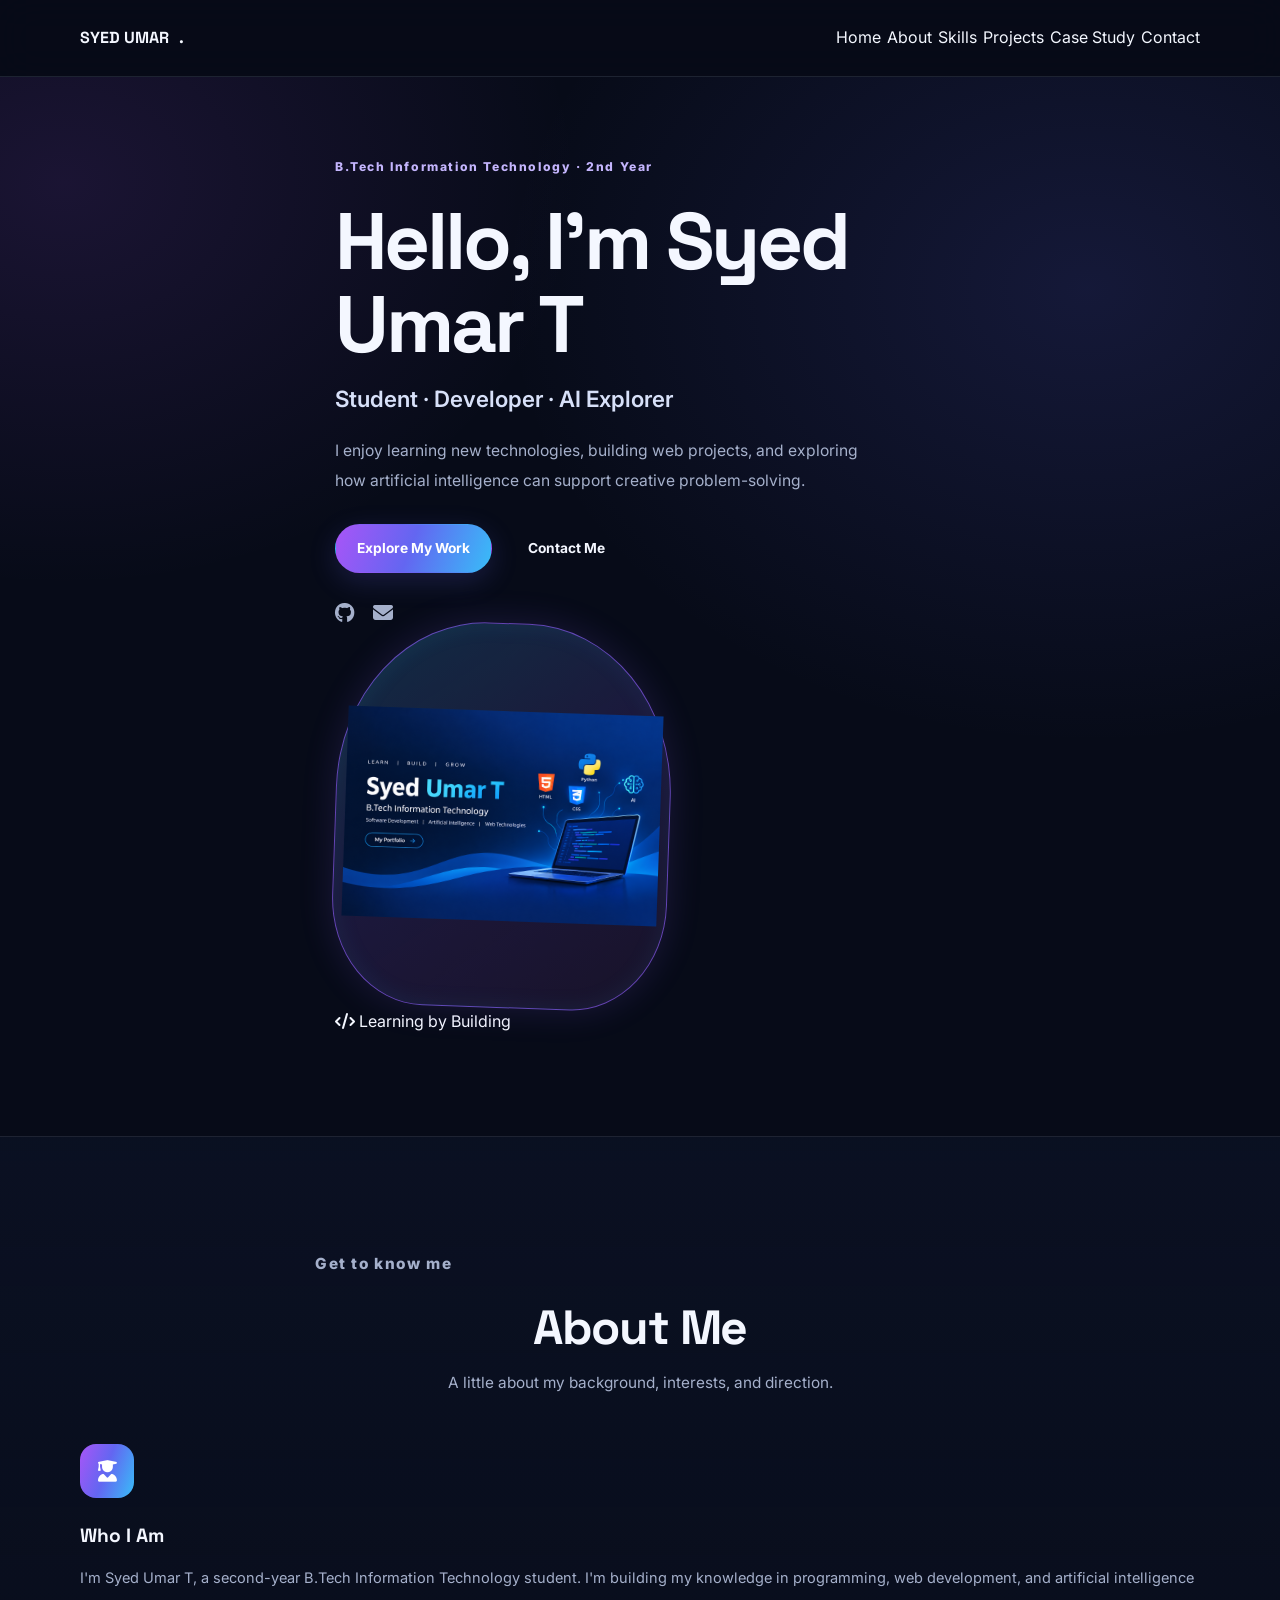
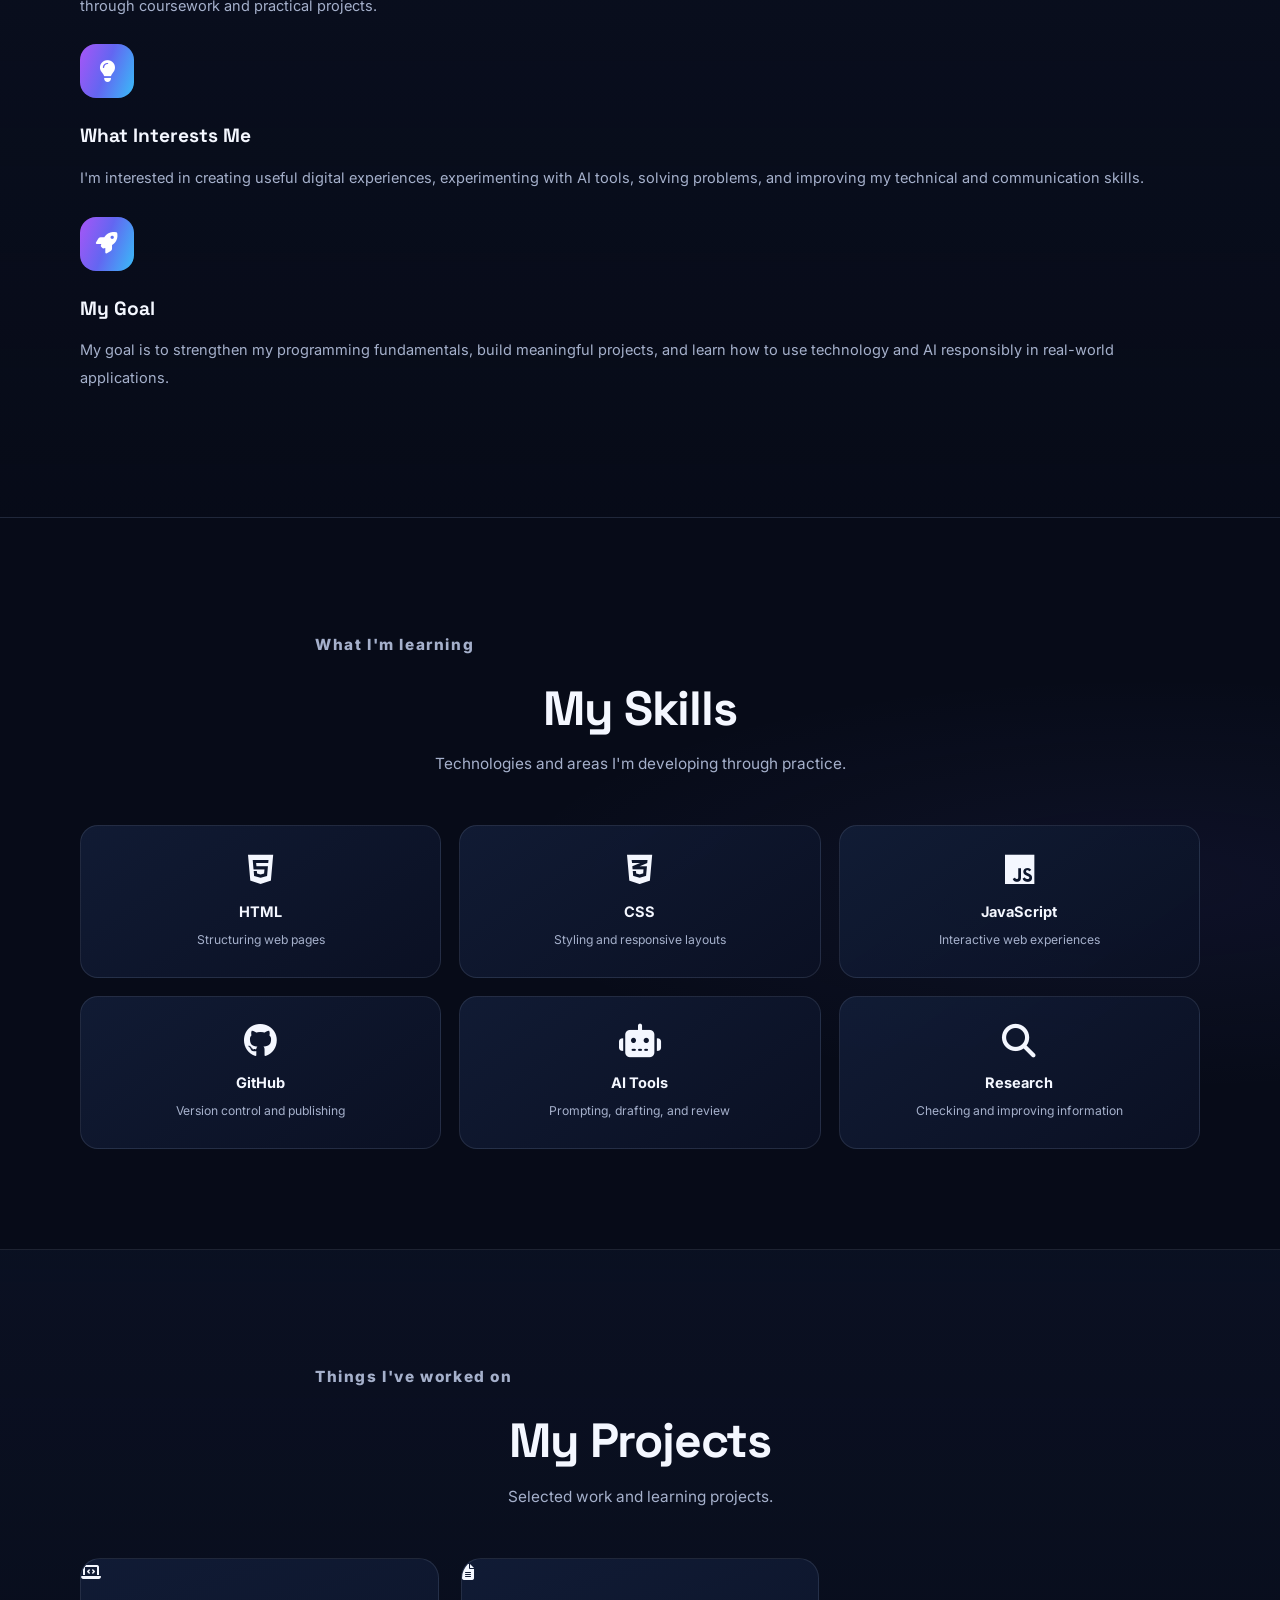
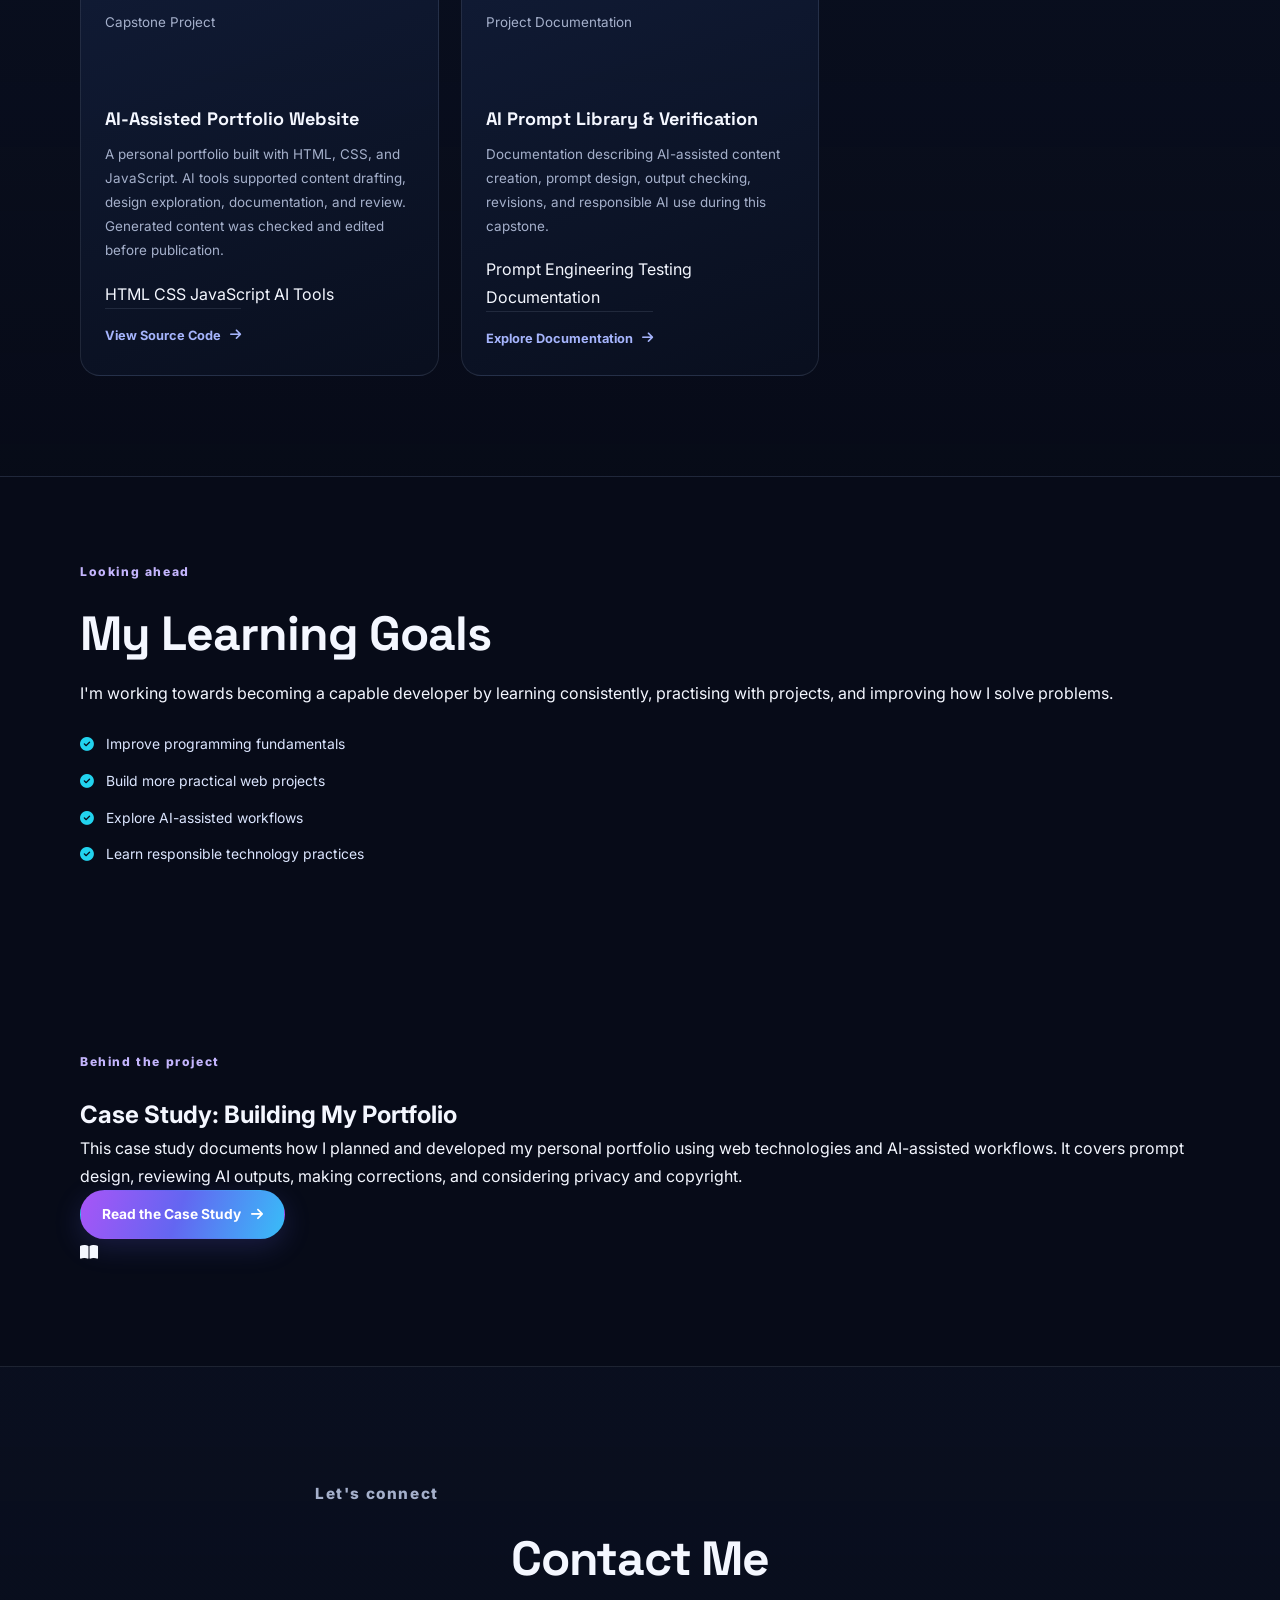
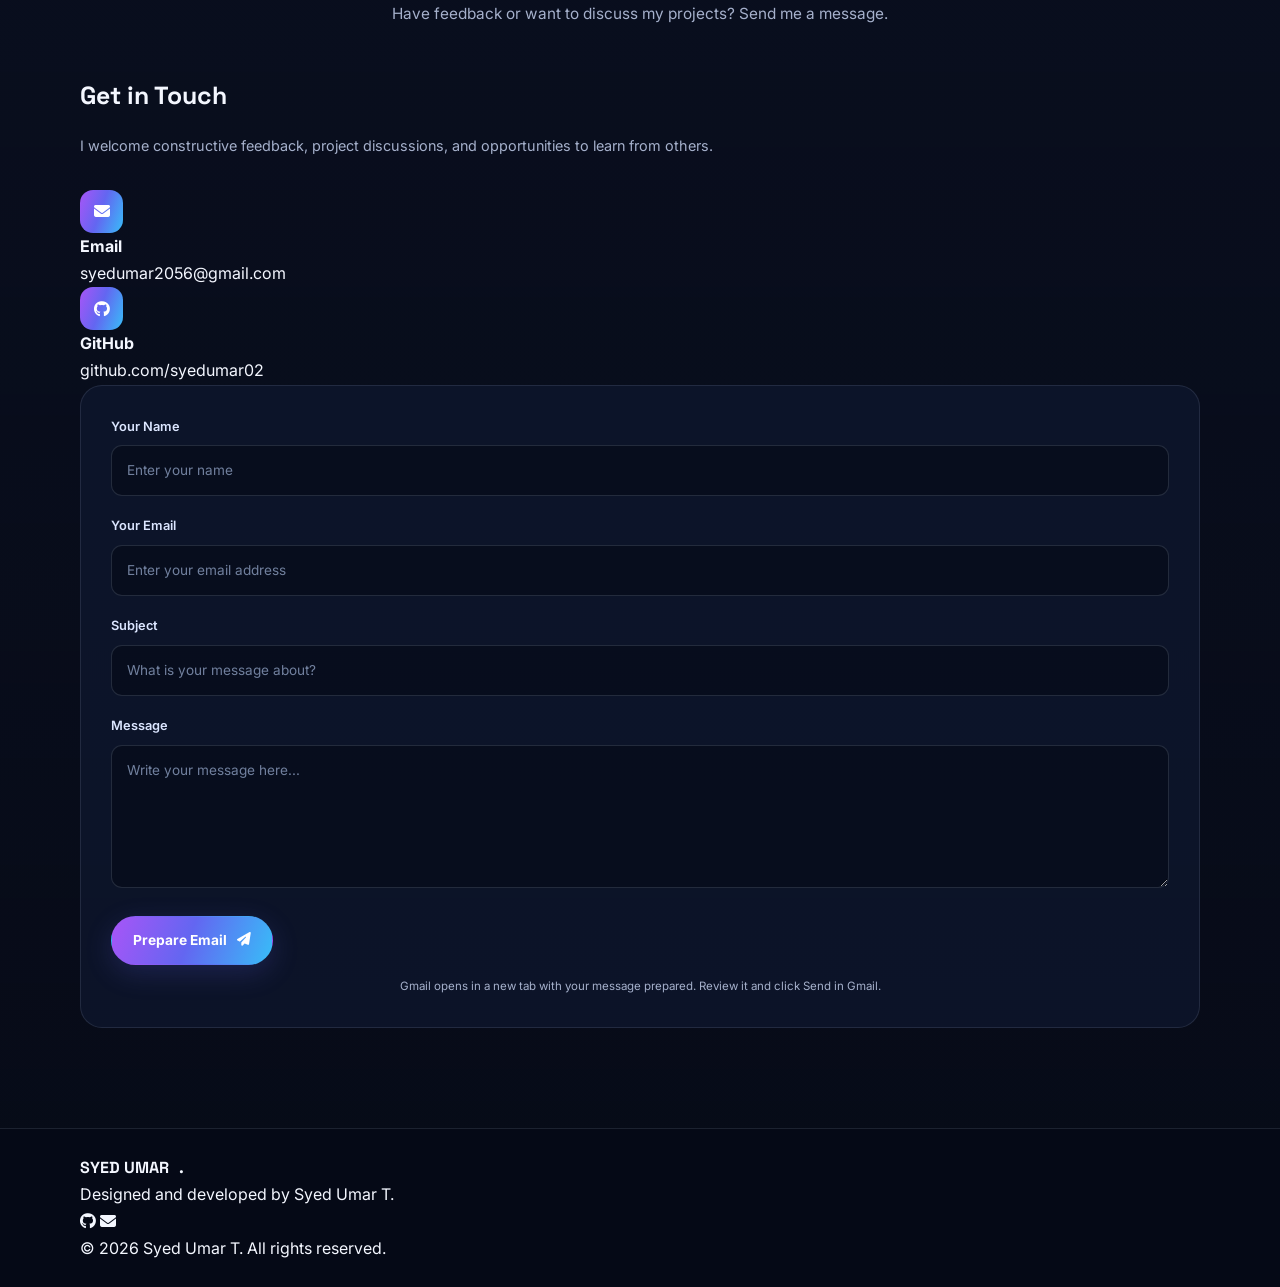
<file: index.html>
<!DOCTYPE html>
<html lang="en">
<head>
  <meta charset="UTF-8">
  <meta name="viewport" content="width=device-width, initial-scale=1.0">
  <meta name="description" content="Syed Umar T's personal portfolio featuring projects, skills, and AI-assisted web development.">
  <title>Syed Umar T | Portfolio</title>

  <link rel="stylesheet" href="css/style.css">
  <link rel="preconnect" href="https://fonts.googleapis.com">
  <link rel="preconnect" href="https://fonts.gstatic.com" crossorigin>
  <link href="https://fonts.googleapis.com/css2?family=Inter:wght@400;500;600;700;800&display=swap" rel="stylesheet">
  <link rel="stylesheet" href="https://cdnjs.cloudflare.com/ajax/libs/font-awesome/6.5.2/css/all.min.css">
</head>

<body>

  <!-- NAVIGATION -->
  <header class="header">
    <nav class="navbar container">
      <a href="#home" class="logo">SYED UMAR<span>.</span></a>

      <button class="menu-toggle" id="menu-toggle"
        aria-label="Open navigation menu" aria-expanded="false">
        <i class="fas fa-bars"></i>
      </button>

      <ul class="nav-links" id="nav-links">
        <li><a href="#home">Home</a></li>
        <li><a href="#about">About</a></li>
        <li><a href="#skills">Skills</a></li>
        <li><a href="#projects">Projects</a></li>
        <li><a href="#case-study">Case Study</a></li>
        <li><a href="#contact">Contact</a></li>
      </ul>
    </nav>
  </header>

  <main>

    <!-- HERO -->
    <section class="hero section" id="home">
      <div class="container hero-content">

        <div class="hero-text">
          <p class="eyebrow">B.Tech Information Technology · 2nd Year</p>

          <h1>Hello, I'm <span>Syed Umar T</span></h1>
          <h2>Student · Developer · AI Explorer</h2>

          <p class="hero-description">
            I enjoy learning new technologies, building web projects,
            and exploring how artificial intelligence can support
            creative problem-solving.
          </p>

          <div class="hero-buttons">
            <a href="#projects" class="btn btn-primary">Explore My Work</a>
            <a href="#contact" class="btn btn-secondary">Contact Me</a>
          </div>

          <div class="social-links">
            <a href="https://github.com/syedumar02"
              target="_blank" rel="noopener noreferrer"
              aria-label="GitHub profile">
              <i class="fab fa-github"></i>
            </a>

            <!-- Direct Gmail web link; no mailto -->
            <a href="https://mail.google.com/mail/?view=cm&fs=1&to=syedumar2056%40gmail.com"
              target="_blank" rel="noopener noreferrer"
              aria-label="Email Umar using Gmail">
              <i class="fas fa-envelope"></i>
            </a>
          </div>
        </div>

        <div class="hero-image">
          <div class="profile-frame">
            <img src="portfolio-banner.png"
              alt="Syed Umar T portfolio banner"
              class="profile-banner">
          </div>

          <div class="floating-badge">
            <i class="fas fa-code"></i>
            <span>Learning by Building</span>
          </div>
        </div>

      </div>
    </section>

    <!-- ABOUT -->
    <section class="section about-section" id="about">
      <div class="container">
        <div class="section-heading">
          <p class="eyebrow">Get to know me</p>
          <h2>About <span>Me</span></h2>
          <p>A little about my background, interests, and direction.</p>
        </div>

        <div class="about-content">

          <div class="about-card">
            <div class="card-icon"><i class="fas fa-user-graduate"></i></div>
            <h3>Who I Am</h3>
            <p>
              I'm Syed Umar T, a second-year B.Tech Information Technology
              student. I'm building my knowledge in programming, web
              development, and artificial intelligence through coursework
              and practical projects.
            </p>
          </div>

          <div class="about-card">
            <div class="card-icon"><i class="fas fa-lightbulb"></i></div>
            <h3>What Interests Me</h3>
            <p>
              I'm interested in creating useful digital experiences,
              experimenting with AI tools, solving problems, and improving
              my technical and communication skills.
            </p>
          </div>

          <div class="about-card">
            <div class="card-icon"><i class="fas fa-rocket"></i></div>
            <h3>My Goal</h3>
            <p>
              My goal is to strengthen my programming fundamentals, build
              meaningful projects, and learn how to use technology and AI
              responsibly in real-world applications.
            </p>
          </div>

        </div>
      </div>
    </section>

    <!-- SKILLS -->
    <section class="section skills-section" id="skills">
      <div class="container">
        <div class="section-heading">
          <p class="eyebrow">What I'm learning</p>
          <h2>My <span>Skills</span></h2>
          <p>Technologies and areas I'm developing through practice.</p>
        </div>

        <div class="skills-grid">
          <div class="skill-card">
            <i class="fab fa-html5"></i>
            <h3>HTML</h3>
            <p>Structuring web pages</p>
          </div>

          <div class="skill-card">
            <i class="fab fa-css3-alt"></i>
            <h3>CSS</h3>
            <p>Styling and responsive layouts</p>
          </div>

          <div class="skill-card">
            <i class="fab fa-js"></i>
            <h3>JavaScript</h3>
            <p>Interactive web experiences</p>
          </div>

          <div class="skill-card">
            <i class="fab fa-github"></i>
            <h3>GitHub</h3>
            <p>Version control and publishing</p>
          </div>

          <div class="skill-card">
            <i class="fas fa-robot"></i>
            <h3>AI Tools</h3>
            <p>Prompting, drafting, and review</p>
          </div>

          <div class="skill-card">
            <i class="fas fa-search"></i>
            <h3>Research</h3>
            <p>Checking and improving information</p>
          </div>
        </div>
      </div>
    </section>

    <!-- PROJECTS -->
    <section class="section projects-section" id="projects">
      <div class="container">
        <div class="section-heading">
          <p class="eyebrow">Things I've worked on</p>
          <h2>My <span>Projects</span></h2>
          <p>Selected work and learning projects.</p>
        </div>

        <div class="projects-grid">

          <article class="project-card">
            <div class="project-icon"><i class="fas fa-laptop-code"></i></div>

            <div class="project-content">
              <p class="project-label">Capstone Project</p>
              <h3>AI-Assisted Portfolio Website</h3>

              <p>
                A personal portfolio built with HTML, CSS, and JavaScript.
                AI tools supported content drafting, design exploration,
                documentation, and review. Generated content was checked
                and edited before publication.
              </p>

              <div class="project-tags">
                <span>HTML</span>
                <span>CSS</span>
                <span>JavaScript</span>
                <span>AI Tools</span>
              </div>

              <a href="https://github.com/syedumar02/ai-portfolio-capstone"
                target="_blank" rel="noopener noreferrer"
                class="project-link">
                View Source Code <i class="fas fa-arrow-right"></i>
              </a>
            </div>
          </article>

          <article class="project-card">
            <div class="project-icon"><i class="fas fa-file-alt"></i></div>

            <div class="project-content">
              <p class="project-label">Project Documentation</p>
              <h3>AI Prompt Library & Verification</h3>

              <p>
                Documentation describing AI-assisted content creation,
                prompt design, output checking, revisions, and responsible
                AI use during this capstone.
              </p>

              <div class="project-tags">
                <span>Prompt Engineering</span>
                <span>Testing</span>
                <span>Documentation</span>
              </div>

              <a href="documentation/ai-tools.md"
                target="_blank" rel="noopener noreferrer"
                class="project-link">
                Explore Documentation <i class="fas fa-arrow-right"></i>
              </a>
            </div>
          </article>

        </div>
      </div>
    </section>

    <!-- GOALS -->
    <section class="section goals-section" id="goals">
      <div class="container goals-content">
        <div>
          <p class="eyebrow">Looking ahead</p>
          <h2>My Learning <span>Goals</span></h2>
          <p>
            I'm working towards becoming a capable developer by learning
            consistently, practising with projects, and improving how I
            solve problems.
          </p>
        </div>

        <ul class="goals-list">
          <li><i class="fas fa-check-circle"></i> Improve programming fundamentals</li>
          <li><i class="fas fa-check-circle"></i> Build more practical web projects</li>
          <li><i class="fas fa-check-circle"></i> Explore AI-assisted workflows</li>
          <li><i class="fas fa-check-circle"></i> Learn responsible technology practices</li>
        </ul>
      </div>
    </section>

    <!-- CASE STUDY -->
    <section class="section case-study-section" id="case-study">
      <div class="container">
        <div class="case-study-card">

          <div class="case-study-text">
            <p class="eyebrow">Behind the project</p>
            <h2>Case Study: <span>Building My Portfolio</span></h2>

            <p>
              This case study documents how I planned and developed my
              personal portfolio using web technologies and AI-assisted
              workflows. It covers prompt design, reviewing AI outputs,
              making corrections, and considering privacy and copyright.
            </p>

            <a href="case-study.html" class="btn btn-primary">
              Read the Case Study <i class="fas fa-arrow-right"></i>
            </a>
          </div>

          <div class="case-study-icon">
            <i class="fas fa-book-open"></i>
          </div>

        </div>
      </div>
    </section>

    <!-- CONTACT -->
    <section class="section contact-section" id="contact">
      <div class="container">
        <div class="section-heading">
          <p class="eyebrow">Let's connect</p>
          <h2>Contact <span>Me</span></h2>
          <p>Have feedback or want to discuss my projects? Send me a message.</p>
        </div>

        <div class="contact-content">

          <div class="contact-info">
            <h3>Get in Touch</h3>

            <p>
              I welcome constructive feedback, project discussions,
              and opportunities to learn from others.
            </p>

            <div class="contact-detail">
              <div class="contact-icon"><i class="fas fa-envelope"></i></div>
              <div>
                <h4>Email</h4>
                <a href="https://mail.google.com/mail/?view=cm&fs=1&to=syedumar2056%40gmail.com"
                  target="_blank" rel="noopener noreferrer">
                  syedumar2056@gmail.com
                </a>
              </div>
            </div>

            <div class="contact-detail">
              <div class="contact-icon"><i class="fab fa-github"></i></div>
              <div>
                <h4>GitHub</h4>
                <a href="https://github.com/syedumar02"
                  target="_blank" rel="noopener noreferrer">
                  github.com/syedumar02
                </a>
              </div>
            </div>
          </div>

          <form class="contact-form" id="contact-form">
            <div class="form-group">
              <label for="name">Your Name</label>
              <input type="text" id="name" name="name"
                placeholder="Enter your name" autocomplete="name" required>
            </div>

            <div class="form-group">
              <label for="email">Your Email</label>
              <input type="email" id="email" name="email"
                placeholder="Enter your email address"
                autocomplete="email" required>
            </div>

            <div class="form-group">
              <label for="subject">Subject</label>
              <input type="text" id="subject" name="subject"
                placeholder="What is your message about?" required>
            </div>

            <div class="form-group">
              <label for="message">Message</label>
              <textarea id="message" name="message" rows="5"
                placeholder="Write your message here..." required></textarea>
            </div>

            <button type="submit" class="btn btn-primary submit-btn">
              Prepare Email <i class="fas fa-paper-plane"></i>
            </button>

            <p class="form-note">
              Gmail opens in a new tab with your message prepared.
              Review it and click Send in Gmail.
            </p>

            <p class="form-status" id="form-status"
              role="status" aria-live="polite"></p>
          </form>

        </div>
      </div>
    </section>

  </main>

  <!-- FOOTER -->
  <footer class="footer">
    <div class="container footer-content">
      <a href="#home" class="logo">SYED UMAR<span>.</span></a>

      <p>Designed and developed by Syed Umar T.</p>

      <div class="footer-links">
        <a href="https://github.com/syedumar02"
          target="_blank" rel="noopener noreferrer"
          aria-label="GitHub profile">
          <i class="fab fa-github"></i>
        </a>

        <!-- Gmail web link, not mailto -->
        <a href="https://mail.google.com/mail/?view=cm&fs=1&to=syedumar2056%40gmail.com"
          target="_blank" rel="noopener noreferrer"
          aria-label="Email Umar using Gmail">
          <i class="fas fa-envelope"></i>
        </a>
      </div>

      <p class="copyright">
        &copy; <span id="current-year"></span> Syed Umar T. All rights reserved.
      </p>
    </div>
  </footer>

  <!-- JAVASCRIPT -->
  <script>
    // Mobile navigation
    const menuToggle = document.getElementById("menu-toggle");
    const navLinks = document.getElementById("nav-links");

    menuToggle.addEventListener("click", function () {
      const isOpen = navLinks.classList.toggle("active");

      menuToggle.setAttribute("aria-expanded", String(isOpen));
      menuToggle.setAttribute(
        "aria-label",
        isOpen ? "Close navigation menu" : "Open navigation menu"
      );

      menuToggle.innerHTML = isOpen
        ? '<i class="fas fa-times"></i>'
        : '<i class="fas fa-bars"></i>';
    });

    // Close navigation after clicking a link
    document.querySelectorAll("#nav-links a").forEach(function (link) {
      link.addEventListener("click", function () {
        navLinks.classList.remove("active");
        menuToggle.setAttribute("aria-expanded", "false");
        menuToggle.setAttribute("aria-label", "Open navigation menu");
        menuToggle.innerHTML = '<i class="fas fa-bars"></i>';
      });
    });

    // Automatic copyright year
    document.getElementById("current-year").textContent =
      new Date().getFullYear();

    // CONTACT FORM: OPEN GMAIL WEB COMPOSE, NEVER mailto
    const contactForm = document.getElementById("contact-form");
    const formStatus = document.getElementById("form-status");

    contactForm.addEventListener("submit", function (event) {
      event.preventDefault();

      if (!contactForm.reportValidity()) {
        return;
      }

      const name = document.getElementById("name").value.trim();
      const senderEmail = document.getElementById("email").value.trim();
      const subject = document.getElementById("subject").value.trim();
      const message = document.getElementById("message").value.trim();

      const recipient = "syedumar2056@gmail.com";

      const body =
        "Name: " + name + "\n" +
        "Email: " + senderEmail + "\n\n" +
        "Message:\n" + message;

      const gmailURL =
        "https://mail.google.com/mail/?view=cm&fs=1" +
        "&to=" + encodeURIComponent(recipient) +
        "&su=" + encodeURIComponent(subject) +
        "&body=" + encodeURIComponent(body);

      // Open Gmail directly in the browser
      const gmailTab = window.open(gmailURL, "_blank");

      if (gmailTab) {
        gmailTab.opener = null;
        formStatus.textContent =
          "Gmail opened in a new tab. Review your email and click Send.";
      } else {
        // Fallback: show a clickable Gmail link if pop-ups are blocked
        formStatus.innerHTML = "";

        const note = document.createElement("span");
        note.textContent = "Your browser blocked the new tab. ";

        const link = document.createElement("a");
        link.href = gmailURL;
        link.target = "_blank";
        link.rel = "noopener noreferrer";
        link.textContent = "Click here to open Gmail";

        formStatus.append(note, link);
      }
    });
  </script>

</body>
</html>
</file>
<file: css/style.css>
/* =========================================
   MODERN + CREATIVE PORTFOLIO
   Syed Umar T | CAPSTONE 71
========================================= */

@import url('https://fonts.googleapis.com/css2?family=Inter:wght@400;500;600;700;800&family=Space+Grotesk:wght@400;500;600;700&display=swap');

/* ---------- Theme ---------- */

:root {
    --bg: #070b18;
    --bg-soft: #0b1124;
    --card: #101a32;
    --card-light: #14203b;

    --text: #f4f7ff;
    --muted: #a5b0cb;

    --purple: #8b5cf6;
    --blue: #38bdf8;
    --pink: #e879f9;
    --cyan: #22d3ee;

    --border: rgba(148, 163, 184, 0.16);

    --gradient: linear-gradient(
        110deg,
        #a855f7 0%,
        #6366f1 48%,
        #38bdf8 100%
    );

    --radius: 20px;
    --container: 1120px;
}

* {
    margin: 0;
    padding: 0;
    box-sizing: border-box;
}

html {
    scroll-behavior: smooth;
    scroll-padding-top: 90px;
}

body {
    font-family: 'Inter', sans-serif;
    background: var(--bg);
    color: var(--text);
    line-height: 1.7;
    overflow-x: hidden;
}

body,
button,
input,
textarea {
    font-family: 'Inter', sans-serif;
}

a {
    color: inherit;
    text-decoration: none;
}

button,
input,
textarea {
    font: inherit;
}

button,
a {
    -webkit-tap-highlight-color: transparent;
}

img {
    display: block;
    max-width: 100%;
}

ul {
    list-style: none;
}

.container {
    width: min(var(--container), calc(100% - 48px));
    margin-inline: auto;
}

.section {
    position: relative;
    padding: 100px 0;
}

section[id] {
    scroll-margin-top: 85px;
}

.gradient-text {
    color: #a78bfa;
    background: var(--gradient);
    background-clip: text;
    -webkit-background-clip: text;
    -webkit-text-fill-color: transparent;
}

.section-heading {
    text-align: center;
    max-width: 650px;
    margin: 0 auto 48px;
}

.section-label {
    display: inline-block;
    margin-bottom: 12px;
    color: var(--blue);
    font-size: 0.76rem;
    font-weight: 800;
    letter-spacing: 2px;
}

.section-heading h2,
.case-callout h2 {
    font-family: 'Space Grotesk', sans-serif;
    font-size: clamp(2rem, 4vw, 3rem);
    line-height: 1.2;
    letter-spacing: -1.2px;
}

.section-heading > p {
    margin-top: 14px;
    color: var(--muted);
    font-size: 0.96rem;
}


/* ---------- Navigation ---------- */

.header {
    position: sticky;
    top: 0;
    z-index: 1000;
    background: rgba(7, 11, 24, 0.86);
    border-bottom: 1px solid var(--border);
    backdrop-filter: blur(18px);
    -webkit-backdrop-filter: blur(18px);
}

.navbar {
    min-height: 76px;
    display: flex;
    align-items: center;
    justify-content: space-between;
    gap: 24px;
}

.logo {
    display: inline-flex;
    align-items: center;
    gap: 10px;
    font-family: 'Space Grotesk', sans-serif;
    font-size: 1rem;
    font-weight: 700;
    white-space: nowrap;
}

.logo-icon {
    width: 36px;
    height: 36px;
    display: grid;
    place-items: center;
    border-radius: 11px;
    background: var(--gradient);
    color: white;
    box-shadow: 0 0 22px rgba(139, 92, 246, 0.3);
    font-size: 0.85rem;
}

.nav-links {
    display: flex;
    align-items: center;
    gap: 6px;
}

.nav-link {
    display: inline-block;
    padding: 9px 13px;
    border-radius: 30px;
    color: var(--muted);
    font-size: 0.83rem;
    font-weight: 600;
    transition: color 0.25s ease, background 0.25s ease;
}

.nav-link:hover,
.nav-link.active {
    color: white;
    background: rgba(139, 92, 246, 0.18);
}

.github-top {
    width: 39px;
    height: 39px;
    display: grid;
    place-items: center;
    border: 1px solid var(--border);
    border-radius: 50%;
    font-size: 1.2rem;
    transition: 0.25s ease;
}

.github-top:hover {
    color: var(--cyan);
    border-color: var(--cyan);
    transform: translateY(-2px);
}

.menu-toggle {
    display: none;
    width: 42px;
    height: 42px;
    color: white;
    background: var(--card);
    border: 1px solid var(--border);
    border-radius: 12px;
    cursor: pointer;
}


/* ---------- Hero ---------- */

.hero {
    min-height: 610px;
    display: flex;
    align-items: center;
    padding-top: 80px;
    padding-bottom: 100px;
    overflow: hidden;
    background:
        radial-gradient(
            ellipse at 85% 20%,
            rgba(99, 102, 241, 0.15),
            transparent 38%
        ),
        radial-gradient(
            ellipse at 5% 10%,
            rgba(168, 85, 247, 0.12),
            transparent 30%
        ),
        var(--bg);
}

.hero-grid {
    position: relative;
    z-index: 2;
    display: grid;
    grid-template-columns: 1.1fr 0.9fr;
    align-items: center;
    gap: 70px;
}

.hero-content {
    max-width: 610px;
}

.eyebrow {
    display: flex;
    align-items: center;
    gap: 10px;
    margin-bottom: 22px;
    color: #c4b5fd;
    font-size: 0.76rem;
    font-weight: 800;
    letter-spacing: 1.6px;
}

.status-dot {
    width: 8px;
    height: 8px;
    flex: 0 0 8px;
    border-radius: 50%;
    background: var(--cyan);
    box-shadow: 0 0 12px var(--cyan);
}

.hero h1 {
    margin-bottom: 14px;
    font-family: 'Space Grotesk', sans-serif;
    font-size: clamp(3rem, 6.5vw, 5rem);
    font-weight: 700;
    line-height: 1.04;
    letter-spacing: -3px;
}

.hero h2 {
    margin-bottom: 18px;
    font-size: clamp(1.1rem, 2.5vw, 1.4rem);
    font-weight: 600;
    color: #d7e0f8;
}

.hero-description {
    max-width: 540px;
    color: var(--muted);
    font-size: 0.98rem;
    line-height: 1.9;
}

.hero-buttons {
    display: flex;
    flex-wrap: wrap;
    gap: 14px;
    margin-top: 28px;
}

.btn {
    min-height: 47px;
    display: inline-flex;
    align-items: center;
    justify-content: center;
    gap: 10px;
    padding: 12px 21px;
    border: 1px solid transparent;
    border-radius: 30px;
    font-size: 0.86rem;
    font-weight: 700;
    cursor: pointer;
    transition:
        transform 0.25s ease,
        box-shadow 0.25s ease,
        border-color 0.25s ease;
}

.btn:hover {
    transform: translateY(-3px);
}

.btn-primary {
    color: white;
    background: var(--gradient);
    box-shadow: 0 8px 28px rgba(99, 102, 241, 0.2);
}

.btn-primary:hover {
    box-shadow: 0 12px 35px rgba(139, 92, 246, 0.35);
}

.btn-outline {
    color: white;
    background: rgba(255, 255, 255, 0.025);
    border-color: rgba(139, 92, 246, 0.7);
}

.btn-outline:hover {
    border-color: var(--cyan);
}

.social-links {
    display: flex;
    gap: 19px;
    margin-top: 30px;
}

.social-links a,
.footer-socials a {
    display: grid;
    place-items: center;
    color: var(--muted);
    font-size: 1.25rem;
    transition: color 0.25s ease, transform 0.25s ease;
}

.social-links a:hover,
.footer-socials a:hover {
    color: var(--cyan);
    transform: translateY(-3px);
}


/* ---------- Hero Visual ---------- */

.hero-visual {
    position: relative;
    min-height: 400px;
    display: grid;
    place-items: center;
}

.profile-frame {
    position: relative;
    z-index: 2;
    width: min(100%, 335px);
    aspect-ratio: 4 / 4.6;
    display: grid;
    place-items: center;
    padding: 9px;
    border: 1px solid rgba(139, 92, 246, 0.65);
    border-radius: 44% 44% 28% 28%;
    background: linear-gradient(
        145deg,
        rgba(56, 189, 248, 0.2),
        rgba(139, 92, 246, 0.16),
        rgba(232, 121, 249, 0.08)
    );
    box-shadow:
        0 0 35px rgba(139, 92, 246, 0.16),
        inset 0 0 25px rgba(56, 189, 248, 0.08);
    transform: rotate(2deg);
}

.profile-image {
    width: 100%;
    height: 100%;
    object-fit: contain;
    border-radius: inherit;
    background: #101a32;
}

.orbit {
    position: absolute;
    z-index: 1;
    border: 1px solid rgba(56, 189, 248, 0.3);
    border-radius: 50%;
    pointer-events: none;
}

.orbit-one {
    width: 370px;
    height: 370px;
    transform: rotate(-25deg) scaleY(0.65);
}

.orbit-two {
    width: 420px;
    height: 420px;
    border-color: rgba(168, 85, 247, 0.25);
    transform: rotate(35deg) scaleY(0.65);
}

.floating-card {
    position: absolute;
    z-index: 3;
    display: flex;
    align-items: center;
    gap: 11px;
    padding: 13px 16px;
    background: rgba(13, 22, 45, 0.92);
    border: 1px solid rgba(139, 92, 246, 0.3);
    border-radius: 15px;
    box-shadow: 0 12px 40px rgba(0, 0, 0, 0.2);
    backdrop-filter: blur(12px);
    animation: float 5s ease-in-out infinite;
}

.floating-card-top {
    top: 12%;
    right: -2%;
}

.floating-card-bottom {
    bottom: 9%;
    left: -5%;
    animation-delay: -2.5s;
}

.floating-icon {
    width: 38px;
    height: 38px;
    display: grid;
    place-items: center;
    flex: 0 0 38px;
    border-radius: 12px;
    color: white;
    background: var(--gradient);
}

.floating-card strong,
.floating-card small {
    display: block;
}

.floating-card strong {
    font-size: 0.78rem;
}

.floating-card small {
    margin-top: 3px;
    color: var(--muted);
    font-size: 0.68rem;
}

.hero-glow {
    position: absolute;
    width: 260px;
    height: 260px;
    border-radius: 50%;
    filter: blur(100px);
    opacity: 0.15;
    pointer-events: none;
}

.glow-one {
    top: 0;
    right: 10%;
    background: var(--purple);
}

.glow-two {
    bottom: 0;
    left: 15%;
    background: var(--blue);
}

.scroll-indicator {
    position: absolute;
    bottom: 25px;
    left: 50%;
    display: flex;
    align-items: center;
    gap: 10px;
    color: var(--muted);
    font-size: 0.74rem;
    transform: translateX(-50%);
}

.scroll-indicator i {
    color: var(--cyan);
    animation: bounce 1.5s infinite;
}


/* ---------- About ---------- */

.about-section {
    background: linear-gradient(
        180deg,
        rgba(12, 19, 39, 0.65),
        rgba(7, 11, 24, 0.25)
    );
    border-top: 1px solid var(--border);
    border-bottom: 1px solid var(--border);
}

.about-grid {
    display: grid;
    grid-template-columns: 1fr 1fr;
    gap: 28px;
    align-items: stretch;
}

.glass-card {
    padding: 34px;
    border: 1px solid var(--border);
    border-radius: var(--radius);
    background: linear-gradient(
        145deg,
        rgba(17, 27, 52, 0.9),
        rgba(10, 16, 33, 0.9)
    );
}

.card-icon {
    width: 54px;
    height: 54px;
    display: grid;
    place-items: center;
    margin-bottom: 22px;
    color: white;
    font-size: 1.35rem;
    border-radius: 16px;
    background: var(--gradient);
}

.about-card h3,
.highlight-card h3 {
    margin-bottom: 12px;
    font-family: 'Space Grotesk', sans-serif;
    font-size: 1.2rem;
}

.about-card p {
    margin-bottom: 24px;
    color: var(--muted);
    font-size: 0.91rem;
    line-height: 1.9;
}

.text-link,
.project-link {
    display: inline-flex;
    align-items: center;
    gap: 9px;
    color: #a5b4fc;
    font-size: 0.85rem;
    font-weight: 700;
}

.text-link:hover,
.project-link:hover {
    color: var(--cyan);
}

.about-highlights {
    display: grid;
    gap: 14px;
}

.highlight-card {
    display: flex;
    align-items: center;
    gap: 17px;
    padding: 19px;
    border: 1px solid var(--border);
    border-radius: 17px;
    background: rgba(16, 26, 50, 0.68);
    transition: transform 0.25s ease, border-color 0.25s ease;
}

.highlight-card:hover {
    transform: translateX(5px);
    border-color: rgba(139, 92, 246, 0.45);
}

.highlight-icon {
    width: 48px;
    height: 48px;
    display: grid;
    place-items: center;
    flex: 0 0 48px;
    border-radius: 15px;
    color: white;
    font-size: 1.1rem;
}

.highlight-icon.blue {
    background: linear-gradient(135deg, #2563eb, #38bdf8);
}

.highlight-icon.purple {
    background: linear-gradient(135deg, #7c3aed, #a78bfa);
}

.highlight-icon.pink {
    background: linear-gradient(135deg, #db2777, #e879f9);
}

.highlight-icon.cyan {
    background: linear-gradient(135deg, #0891b2, #22d3ee);
}

.highlight-card h3 {
    margin-bottom: 3px;
    font-size: 0.95rem;
}

.highlight-card p {
    color: var(--muted);
    font-size: 0.8rem;
}


/* ---------- Skills ---------- */

.skills-section {
    background:
        radial-gradient(
            ellipse at 90% 50%,
            rgba(99, 102, 241, 0.07),
            transparent 40%
        ),
        var(--bg);
}

.skills-grid {
    display: grid;
    grid-template-columns: repeat(3, minmax(0, 1fr));
    gap: 18px;
}

.skill-card {
    padding: 27px 16px;
    text-align: center;
    border: 1px solid var(--border);
    border-radius: 18px;
    background: linear-gradient(
        145deg,
        rgba(18, 29, 55, 0.92),
        rgba(11, 17, 36, 0.95)
    );
    transition:
        transform 0.25s ease,
        border-color 0.25s ease,
        box-shadow 0.25s ease;
}

.skill-card:hover {
    transform: translateY(-6px);
    border-color: rgba(56, 189, 248, 0.4);
    box-shadow: 0 12px 32px rgba(56, 189, 248, 0.07);
}

.skill-card > i {
    display: inline-block;
    margin-bottom: 13px;
    font-size: 2.1rem;
}

.skill-html {
    color: #fb7185;
}

.skill-css {
    color: #60a5fa;
}

.skill-python {
    color: #facc15;
}

.skill-github {
    color: #e2e8f0;
}

.skill-ai {
    color: #c084fc;
}

.skill-responsive {
    color: #22d3ee;
}

.skill-card h3 {
    margin-bottom: 5px;
    font-size: 0.91rem;
}

.skill-card p {
    color: var(--muted);
    font-size: 0.76rem;
}


/* ---------- Projects ---------- */

.projects-section {
    background: linear-gradient(
        180deg,
        rgba(12, 19, 39, 0.65),
        rgba(7, 11, 24, 0.4)
    );
    border-top: 1px solid var(--border);
    border-bottom: 1px solid var(--border);
}

.projects-grid {
    display: grid;
    grid-template-columns: repeat(3, minmax(0, 1fr));
    gap: 22px;
}

.project-card {
    overflow: hidden;
    border: 1px solid var(--border);
    border-radius: 20px;
    background: linear-gradient(
        160deg,
        rgba(17, 28, 54, 0.96),
        rgba(9, 15, 31, 0.98)
    );
    transition:
        transform 0.3s ease,
        border-color 0.3s ease,
        box-shadow 0.3s ease;
}

.project-card:hover {
    transform: translateY(-7px);
    border-color: rgba(139, 92, 246, 0.6);
    box-shadow: 0 20px 45px rgba(0, 0, 0, 0.2);
}

.project-art {
    position: relative;
    min-height: 165px;
    display: grid;
    place-items: center;
    overflow: hidden;
}

.project-art::before,
.project-art::after {
    position: absolute;
    content: "";
    border-radius: 50%;
    filter: blur(2px);
}

.project-art::before {
    width: 170px;
    height: 170px;
    top: -75px;
    right: -30px;
    background: rgba(255, 255, 255, 0.1);
}

.project-art::after {
    width: 120px;
    height: 120px;
    bottom: -65px;
    left: -20px;
    background: rgba(255, 255, 255, 0.09);
}

.project-art > i {
    position: relative;
    z-index: 1;
    color: rgba(255, 255, 255, 0.95);
    font-size: 3.8rem;
    filter: drop-shadow(0 8px 20px rgba(0, 0, 0, 0.2));
    transition: transform 0.3s ease;
}

.project-card:hover .project-art > i {
    transform: scale(1.1) rotate(-4deg);
}

.project-art-one {
    background: linear-gradient(135deg, #312e81, #2563eb, #38bdf8);
}

.project-art-two {
    background: linear-gradient(135deg, #581c87, #7c3aed, #c084fc);
}

.project-art-three {
    background: linear-gradient(135deg, #164e63, #4f46e5, #a855f7);
}

.project-number {
    position: absolute;
    right: 17px;
    bottom: 9px;
    color: rgba(255, 255, 255, 0.48);
    font-family: 'Space Grotesk', sans-serif;
    font-size: 2rem;
    font-weight: 700;
}

.project-content {
    padding: 24px;
}

.project-category {
    color: var(--cyan);
    font-size: 0.67rem;
    font-weight: 800;
    letter-spacing: 1.2px;
}

.project-content h3 {
    margin: 10px 0;
    font-family: 'Space Grotesk', sans-serif;
    font-size: 1.13rem;
    line-height: 1.4;
}

.project-content > p {
    min-height: 78px;
    margin-bottom: 18px;
    color: var(--muted);
    font-size: 0.84rem;
    line-height: 1.8;
}

.tag-list {
    display: flex;
    flex-wrap: wrap;
    gap: 7px;
    margin-bottom: 22px;
}

.tag-list span {
    padding: 5px 10px;
    color: #c4b5fd;
    background: rgba(139, 92, 246, 0.12);
    border: 1px solid rgba(139, 92, 246, 0.16);
    border-radius: 30px;
    font-size: 0.68rem;
    font-weight: 600;
}

.project-link {
    padding-top: 16px;
    border-top: 1px solid var(--border);
    font-size: 0.8rem;
}


/* ---------- Learning Goals ---------- */

.goals-section {
    padding-top: 85px;
    padding-bottom: 85px;
}

.goals-panel {
    position: relative;
    display: grid;
    grid-template-columns: 1.15fr 0.85fr;
    align-items: center;
    gap: 50px;
    padding: 55px;
    overflow: hidden;
    border: 1px solid rgba(139, 92, 246, 0.3);
    border-radius: 28px;
    background:
        radial-gradient(
            ellipse at 95% 10%,
            rgba(139, 92, 246, 0.2),
            transparent 40%
        ),
        linear-gradient(135deg, #101a35, #0b1124);
}

.goals-content h2 {
    margin-bottom: 18px;
    font-family: 'Space Grotesk', sans-serif;
    font-size: clamp(2rem, 4vw, 3rem);
    line-height: 1.2;
    letter-spacing: -1px;
}

.goals-content > p {
    max-width: 520px;
    color: var(--muted);
    font-size: 0.9rem;
    line-height: 1.9;
}

.goals-list {
    display: grid;
    gap: 13px;
    margin-top: 26px;
}

.goals-list li {
    display: flex;
    align-items: center;
    gap: 12px;
    color: #dce6ff;
    font-size: 0.87rem;
}

.goals-list i {
    color: var(--cyan);
}

.goals-visual {
    position: relative;
    min-height: 260px;
    display: flex;
    flex-direction: column;
    align-items: center;
    justify-content: center;
    text-align: center;
}

.goal-orb {
    width: 120px;
    height: 120px;
    display: grid;
    place-items: center;
    margin-bottom: 26px;
    color: white;
    font-size: 2.5rem;
    border: 1px solid rgba(255, 255, 255, 0.25);
    border-radius: 38px;
    background: var(--gradient);
    box-shadow: 0 0 55px rgba(139, 92, 246, 0.25);
    transform: rotate(-8deg);
}

.goal-quote {
    max-width: 280px;
    font-family: 'Space Grotesk', sans-serif;
    font-size: 1.15rem;
    font-weight: 600;
}

.goal-caption {
    margin-top: 12px;
    color: var(--muted);
    font-size: 0.67rem;
    font-weight: 800;
    letter-spacing: 1.8px;
}


/* ---------- Case Study Callout ---------- */

.case-callout-card {
    display: flex;
    align-items: center;
    justify-content: space-between;
    gap: 35px;
    padding: 38px 42px;
    border: 1px solid rgba(56, 189, 248, 0.2);
    border-radius: 22px;
    background: linear-gradient(
        110deg,
        rgba(20, 31, 59, 0.95),
        rgba(40, 24, 77, 0.8)
    );
}

.case-callout-card > div {
    max-width: 680px;
}

.case-callout h2 {
    margin-bottom: 13px;
}

.case-callout p {
    color: var(--muted);
    font-size: 0.88rem;
    line-height: 1.8;
}

.case-callout-card > .btn {
    flex-shrink: 0;
}


/* ---------- Contact ---------- */

.contact-section {
    background: linear-gradient(
        180deg,
        rgba(12, 19, 39, 0.45),
        rgba(7, 11, 24, 0.95)
    );
    border-top: 1px solid var(--border);
}

.contact-grid {
    display: grid;
    grid-template-columns: 0.85fr 1.15fr;
    gap: 55px;
    max-width: 980px;
    margin: 0 auto;
}

.contact-info h3 {
    margin-bottom: 15px;
    font-family: 'Space Grotesk', sans-serif;
    font-size: 1.55rem;
}

.contact-info > p {
    margin-bottom: 30px;
    color: var(--muted);
    font-size: 0.9rem;
    line-height: 1.9;
}

.contact-item {
    display: flex;
    align-items: center;
    gap: 15px;
    margin-bottom: 18px;
    padding: 15px;
    border: 1px solid var(--border);
    border-radius: 15px;
    background: rgba(16, 26, 50, 0.6);
    transition: border-color 0.25s ease;
}

.contact-item:hover {
    border-color: rgba(56, 189, 248, 0.45);
}

.contact-icon {
    width: 43px;
    height: 43px;
    display: grid;
    place-items: center;
    flex: 0 0 43px;
    color: white;
    border-radius: 13px;
    background: var(--gradient);
}

.contact-item small,
.contact-item strong {
    display: block;
}

.contact-item small {
    margin-bottom: 3px;
    color: var(--muted);
    font-size: 0.73rem;
}

.contact-item strong {
    overflow-wrap: anywhere;
    font-size: 0.82rem;
}

.contact-form {
    padding: 30px;
    border: 1px solid var(--border);
    border-radius: 22px;
    background: rgba(16, 26, 50, 0.65);
}

.contact-form label {
    display: block;
    margin-bottom: 8px;
    color: #dce6ff;
    font-size: 0.8rem;
    font-weight: 600;
}

.contact-form input,
.contact-form textarea {
    width: 100%;
    margin-bottom: 19px;
    padding: 13px 15px;
    color: white;
    outline: none;
    border: 1px solid rgba(148, 163, 184, 0.2);
    border-radius: 11px;
    background: rgba(5, 10, 24, 0.65);
    font-size: 0.85rem;
    transition: border-color 0.25s ease, box-shadow 0.25s ease;
}

.contact-form input::placeholder,
.contact-form textarea::placeholder {
    color: #71809e;
}

.contact-form input:focus,
.contact-form textarea:focus {
    border-color: var(--purple);
    box-shadow: 0 0 0 3px rgba(139, 92, 246, 0.12);
}

.contact-form textarea {
    resize: vertical;
    min-height: 120px;
}

.form-button {
    width: 100%;
}

.form-note {
    margin-top: 12px;
    color: var(--muted);
    font-size: 0.72rem;
    text-align: center;
}


/* ---------- Footer ---------- */

.footer {
    padding: 25px 0;
    border-top: 1px solid var(--border);
    background: #050916;
}

.footer-inner {
    display: flex;
    align-items: center;
    justify-content: space-between;
    gap: 20px;
}

.footer-inner > p {
    color: var(--muted);
    font-size: 0.76rem;
    text-align: center;
}

.footer-socials {
    display: flex;
    align-items: center;
    gap: 17px;
}

.footer-socials a {
    font-size: 1.1rem;
}


/* ---------- Animations ---------- */

@keyframes float {
    0%,
    100% {
        transform: translateY(0);
    }

    50% {
        transform: translateY(-9px);
    }
}

@keyframes bounce {
    0%,
    100% {
        transform: translateY(0);
    }

    50% {
        transform: translateY(5px);
    }
}


/* ---------- Accessibility ---------- */

a:focus-visible,
button:focus-visible,
input:focus-visible,
textarea:focus-visible {
    outline: 2px solid var(--cyan);
    outline-offset: 4px;
}

@media (prefers-reduced-motion: reduce) {
    *,
    *::before,
    *::after {
        scroll-behavior: auto !important;
        animation-duration: 0.01ms !important;
        animation-iteration-count: 1 !important;
        transition-duration: 0.01ms !important;
    }
}


/* ---------- Tablets ---------- */

@media (max-width: 950px) {
    .navbar {
        gap: 12px;
    }

    .nav-link {
        padding: 8px 9px;
        font-size: 0.77rem;
    }

    .hero-grid {
        gap: 30px;
    }

    .hero-visual {
        min-height: 340px;
    }

    .profile-frame {
        width: min(100%, 285px);
    }

    .orbit-one {
        width: 320px;
        height: 320px;
    }

    .orbit-two {
        width: 360px;
        height: 360px;
    }

    .floating-card-top {
        right: -2%;
    }

    .floating-card-bottom {
        left: -2%;
    }

    .projects-grid {
        gap: 15px;
    }

    .project-content {
        padding: 19px;
    }

    .goals-panel {
        gap: 25px;
        padding: 38px;
    }
}


/* ---------- Mobile Navigation ---------- */

@media (max-width: 760px) {
    .container {
        width: min(100% - 32px, var(--container));
    }

    .section {
        padding: 75px 0;
    }

    .navbar {
        min-height: 68px;
    }

    .menu-toggle {
        display: grid;
        place-items: center;
        order: 3;
    }

    .github-top {
        margin-left: auto;
    }

    .nav-links {
        position: absolute;
        top: calc(100% + 1px);
        left: 0;
        right: 0;
        display: none;
        align-items: stretch;
        gap: 5px;
        padding: 15px 20px 20px;
        border-bottom: 1px solid var(--border);
        background: rgba(7, 11, 24, 0.98);
        box-shadow: 0 20px 35px rgba(0, 0, 0, 0.25);
    }

    .nav-links.show {
        display: flex;
        flex-direction: column;
    }

    .nav-link {
        display: block;
        padding: 12px 14px;
        font-size: 0.9rem;
    }

    .hero {
        min-height: auto;
        padding-top: 65px;
        padding-bottom: 80px;
    }

    .hero-grid {
        grid-template-columns: 1fr;
        gap: 45px;
    }

    .hero-content {
        max-width: 100%;
    }

    .hero h1 {
        font-size: clamp(2.8rem, 11vw, 4.3rem);
        letter-spacing: -2px;
    }

    .hero-description {
        font-size: 0.91rem;
    }

    .hero-visual {
        min-height: 360px;
    }

    .profile-frame {
        width: min(75%, 285px);
    }

    .floating-card-top {
        right: 0;
    }

    .floating-card-bottom {
        left: 0;
    }

    .about-grid {
        grid-template-columns: 1fr;
    }

    .skills-grid {
        grid-template-columns: repeat(2, minmax(0, 1fr));
    }

    .projects-grid {
        grid-template-columns: 1fr;
        max-width: 520px;
        margin: 0 auto;
    }

    .project-art {
        min-height: 190px;
    }

    .project-content > p {
        min-height: auto;
    }

    .goals-panel {
        grid-template-columns: 1fr;
        padding: 32px 25px;
    }

    .goals-visual {
        min-height: 230px;
    }

    .case-callout-card {
        align-items: flex-start;
        flex-direction: column;
        padding: 30px 25px;
    }

    .contact-grid {
        grid-template-columns: 1fr;
        gap: 35px;
    }

    .footer-inner {
        flex-wrap: wrap;
        justify-content: center;
    }

    .footer-inner > p {
        width: 100%;
        order: 3;
    }
}


/* ---------- Small Phones ---------- */

@media (max-width: 420px) {
    .container {
        width: calc(100% - 28px);
    }

    .logo {
        gap: 8px;
        font-size: 0.87rem;
    }

    .logo-icon {
        width: 32px;
        height: 32px;
    }

    .hero-buttons {
        flex-direction: column;
        align-items: stretch;
    }

    .hero-buttons .btn {
        width: 100%;
    }

    .hero-visual {
        min-height: 310px;
    }

    .profile-frame {
        width: 72%;
    }

    .orbit-one {
        width: 275px;
        height: 275px;
    }

    .orbit-two {
        width: 300px;
        height: 300px;
    }

    .floating-card {
        gap: 8px;
        padding: 10px;
    }

    .floating-card strong {
        font-size: 0.7rem;
    }

    .floating-card small {
        font-size: 0.61rem;
    }

    .floating-icon {
        width: 32px;
        height: 32px;
        flex-basis: 32px;
    }

    .glass-card {
        padding: 25px;
    }

    .highlight-card {
        padding: 15px;
    }

    .skill-card {
        padding: 22px 10px;
    }

    .skill-card h3 {
        font-size: 0.8rem;
    }

    .contact-form {
        padding: 22px 17px;
    }

    .goals-panel {
        padding: 27px 20px;
    }
}
</file>
